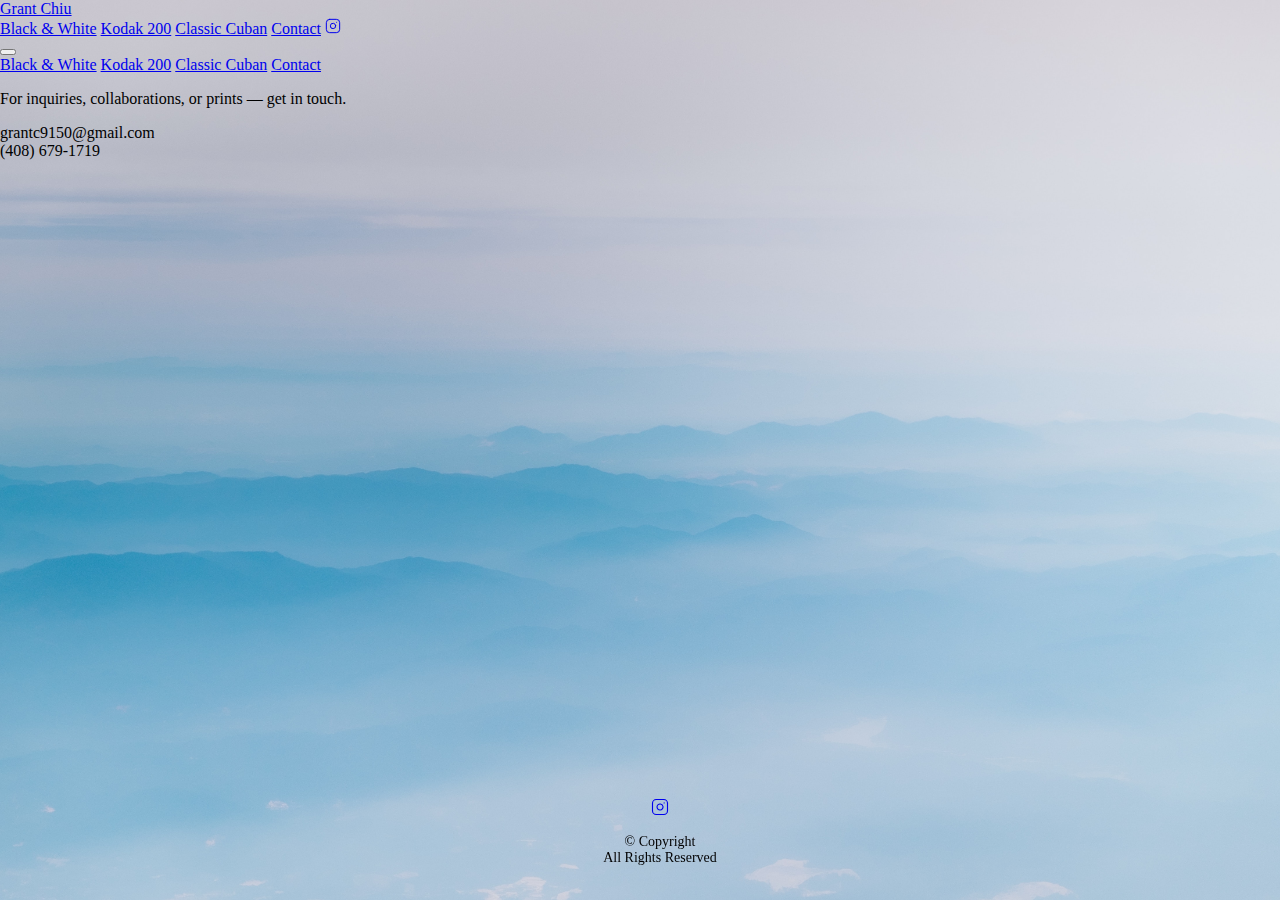
<file: contact/index.html>
<!DOCTYPE html>
<html lang="en">
<head>
    <meta charset="UTF-8" />
    <meta name="viewport" content="width=device-width, initial-scale=1.0" />
    <title>Contact | Grant Chiu</title>
    <meta name="description" content="Get in touch with Grant Chiu for photography inquiries, collaborations, or prints.">
    <meta property="og:title" content="Grant Chiu | Contact">
    <meta property="og:description" content="Get in touch with Grant Chiu for photography inquiries, collaborations, or prints.">
    <meta property="og:image" content="https://grantchiu.com/img/headshot.png">
    <meta property="og:url" content="https://grantchiu.com/contact">
    <meta property="og:type" content="website">
    <link rel="canonical" href="https://grantchiu.com/contact">
    <link rel="icon" type="image/svg+xml" href="/img/favicon.svg">
    <link rel="preconnect" href="https://fonts.googleapis.com">
    <link rel="preconnect" href="https://fonts.gstatic.com" crossorigin>
    <link href="https://fonts.googleapis.com/css2?family=Inter:wght@300;400;600;700&display=swap" rel="stylesheet">
    <link rel="stylesheet" href="/styles.css">
</head>
<body>

    <!-- Navigation -->
    <header class="nav">
        <a href="/" class="nav__logo">Grant Chiu</a>
        <nav class="nav__links" id="navLinks">
            <a href="/">Black & White</a>
            <a href="/kodak-200">Kodak 200</a>
            <a href="/classic-cuban">Classic Cuban</a>
            <a href="/contact">Contact</a>
            <a href="https://www.instagram.com/arcu.raw" target="_blank" class="nav__instagram" aria-label="Instagram">
                <svg width="16" height="16" viewBox="0 0 24 24" fill="none" stroke="currentColor" stroke-width="1.5" stroke-linecap="round" stroke-linejoin="round">
                    <rect x="2" y="2" width="20" height="20" rx="5" ry="5"></rect>
                    <path d="M16 11.37A4 4 0 1 1 12.63 8 4 4 0 0 1 16 11.37z"></path>
                    <line x1="17.5" y1="6.5" x2="17.51" y2="6.5"></line>
                </svg>
            </a>
        </nav>
        <button class="nav__hamburger" id="hamburger" aria-label="Toggle menu" aria-expanded="false">
            <span></span>
            <span></span>
            <span></span>
        </button>
    </header>

    <!-- Fullscreen Mobile Nav Overlay -->
    <div class="nav-overlay" id="navOverlay">
        <nav class="nav-overlay__links">
            <a href="/">Black & White</a>
            <a href="/kodak-200">Kodak 200</a>
            <a href="/classic-cuban">Classic Cuban</a>
            <a href="/contact">Contact</a>
        </nav>
    </div>

    <main>
        <!-- Contact -->
        <section class="contact" id="contact">
            <p>For inquiries, collaborations, or prints — get in touch.</p>
            <span class="contact__email">grantc9150@gmail.com</span>
            <br>
            <span class="contact__email">(408) 679-1719</span>
        </section>
    </main>

    <!-- Footer -->
    <footer class="footer">
        <a href="https://www.instagram.com/arcu.raw" target="_blank" class="footer__instagram" aria-label="Instagram">
            <svg width="18" height="18" viewBox="0 0 24 24" fill="none" stroke="currentColor" stroke-width="1.5" stroke-linecap="round" stroke-linejoin="round">
                <rect x="2" y="2" width="20" height="20" rx="5" ry="5"></rect>
                <path d="M16 11.37A4 4 0 1 1 12.63 8 4 4 0 0 1 16 11.37z"></path>
                <line x1="17.5" y1="6.5" x2="17.51" y2="6.5"></line>
            </svg>
        </a>
        <p>&copy; Copyright<br>All Rights Reserved</p>
    </footer>

    <script src="/script.js"></script>
</body>
</html>
</file>
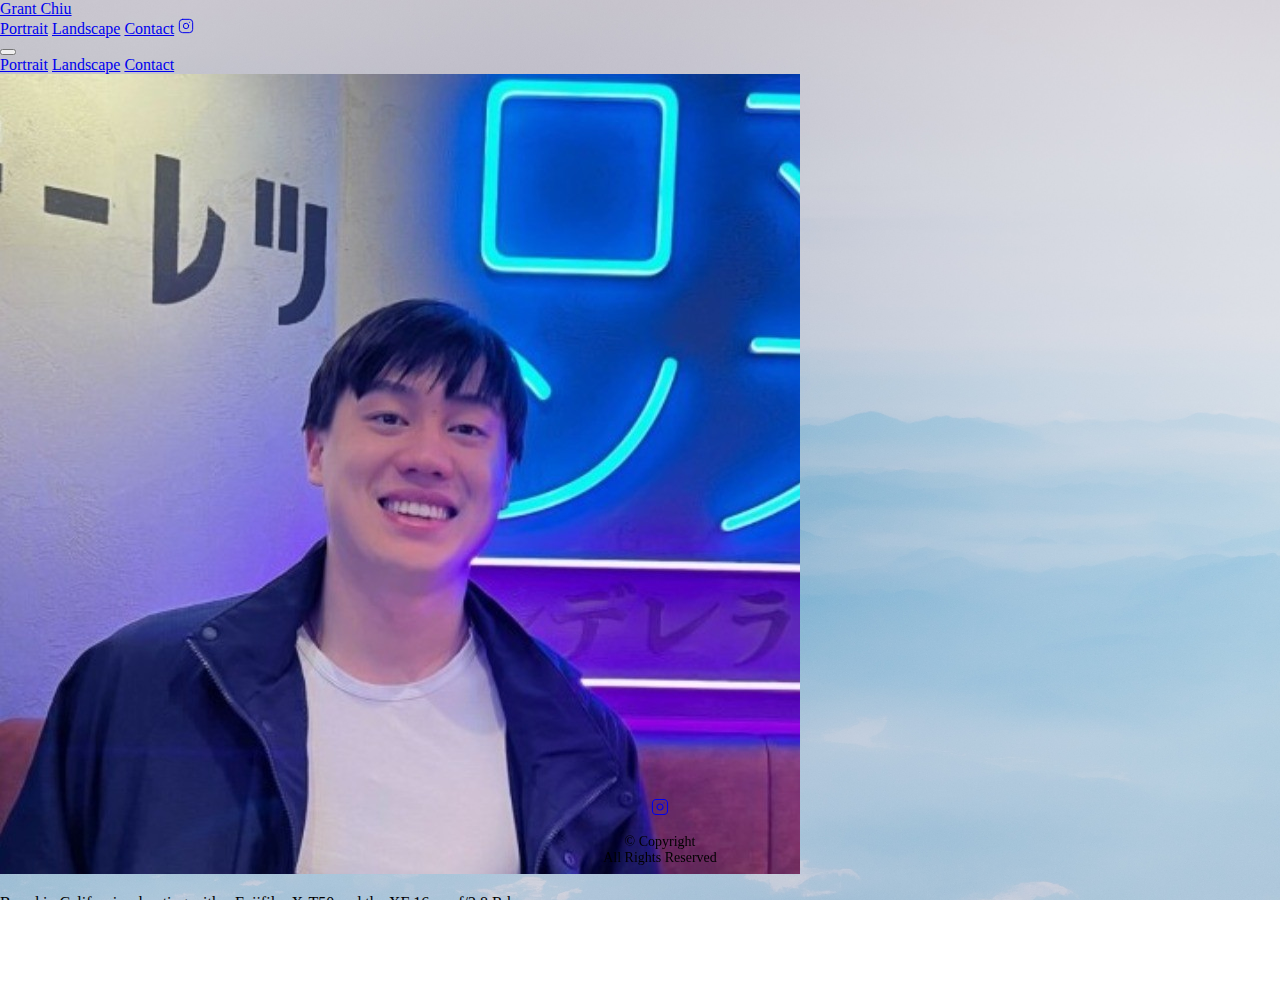
<file: contact.html>
<!DOCTYPE html>
<html lang="en">
<head>
    <meta charset="UTF-8" />
    <meta name="viewport" content="width=device-width, initial-scale=1.0" />
    <title>Grant Chiu</title>
    <link rel="icon" type="image/png" href="img/icons8-resume-website-32.png" sizes="32x32">
    <link rel="preconnect" href="https://fonts.googleapis.com">
    <link rel="preconnect" href="https://fonts.gstatic.com" crossorigin>
    <link href="https://fonts.googleapis.com/css2?family=Inter:wght@300;400;600;700&display=swap" rel="stylesheet">
    <link rel="stylesheet" href="styles.css">
</head>
<body>

    <!-- Navigation -->
    <header class="nav">
        <a href="index.html" class="nav__logo">Grant Chiu</a>
        <nav class="nav__links" id="navLinks">
            <a href="index.html">Portrait</a>
            <a href="landscape.html">Landscape</a>
            <a href="contact.html">Contact</a>
            <a href="https://www.instagram.com/" target="_blank" class="nav__instagram" aria-label="Instagram">
                <svg width="16" height="16" viewBox="0 0 24 24" fill="none" stroke="currentColor" stroke-width="1.5" stroke-linecap="round" stroke-linejoin="round">
                    <rect x="2" y="2" width="20" height="20" rx="5" ry="5"></rect>
                    <path d="M16 11.37A4 4 0 1 1 12.63 8 4 4 0 0 1 16 11.37z"></path>
                    <line x1="17.5" y1="6.5" x2="17.51" y2="6.5"></line>
                </svg>
            </a>
        </nav>
        <button class="nav__hamburger" id="hamburger" aria-label="Toggle menu" aria-expanded="false">
            <span></span>
            <span></span>
            <span></span>
        </button>
    </header>

    <!-- Fullscreen Mobile Nav Overlay -->
    <div class="nav-overlay" id="navOverlay">
        <nav class="nav-overlay__links">
            <a href="index.html">Portrait</a>
            <a href="landscape.html">Landscape</a>
            <a href="contact.html">Contact</a>
        </nav>
    </div>

    <main>
        <!-- Contact -->
        <section class="contact" id="contact">
            <div class="about__inner">
                <div class="about__portrait">
                    <img src="img/headshot.jpeg" alt="Portrait of Grant Chiu">
                </div>
                <p class="about__bio">Based in California, shooting with a Fujifilm X-T50 and the XF 16mm f/2.8 R lens.</p>
            </div>
            <p>For inquiries, collaborations, or prints — get in touch.</p>
            <span class="contact__email">grantc9150@gmail.com</span>
            <br>
            <span class="contact__email">(408) 679-1719</span>
        </section>
    </main>

    <!-- Footer -->
    <footer class="footer">
        <a href="https://www.instagram.com/" target="_blank" class="footer__instagram" aria-label="Instagram">
            <svg width="18" height="18" viewBox="0 0 24 24" fill="none" stroke="currentColor" stroke-width="1.5" stroke-linecap="round" stroke-linejoin="round">
                <rect x="2" y="2" width="20" height="20" rx="5" ry="5"></rect>
                <path d="M16 11.37A4 4 0 1 1 12.63 8 4 4 0 0 1 16 11.37z"></path>
                <line x1="17.5" y1="6.5" x2="17.51" y2="6.5"></line>
            </svg>
        </a>
        <p>&copy; Copyright<br>All Rights Reserved</p>
    </footer>

    <script src="script.js"></script>
</body>
</html>
</file>
<file: styles.css>
/* Set the background gradient for the entire page */
html,
body {
  height: 100%;
  margin: 0;
  padding: 0;
  overflow: hidden; /* Disable scrolling */
}

/* Set the background gradient for the html element */
html {
  /* background: linear-gradient(90deg, hsla(217, 100%, 50%, 1) 0%, hsla(186, 100%, 69%, 1) 100%); */
  background-image: url("img/backgroundimage.jpg");
  background-repeat: no-repeat;
  background-size: cover;
  background-position: center;
}

/* Styles for the buttons and image container */
.container {
  display: flex;
  flex-direction: column;
  align-items: center;
  justify-content: center;
  min-height: 100%; /* Change height to min-height to allow content to expand beyond the viewport */
  text-align: center;
  padding-bottom: 60px; /* Add some bottom padding to accommodate the footer */
}

/* Styles for the buttons container */
.buttons-container {
  display: flex;
  justify-content: center;
  align-items: center;
  flex-wrap: wrap;
  margin-top: 20px;
}

/* Styles for the buttons */
.button {
  display: flex;
  align-items: center;
  justify-content: center;
  width: 70px;
  height: 70px;
  border-radius: 70%;
  border: 3px solid black;
  overflow: hidden;
  margin: 20px;
  padding: 10px;
}

.button img {
  width: 55px;
  height: 55px;
  object-fit: cover;
  vertical-align: middle;
}

.button:hover {
  background-color: gray;
}

/* Styles for the footer */
footer {
  position: fixed;
  bottom: 0;
  left: 0;
  width: 100%;
  padding: 20px;
  text-align: center;
  font-size: 14px;
  background: inherit; /* Inherit the background from the html element */
  color: black; /* Set the font color to white for better visibility */
}

/* Styles for the circular portrait */
.portrait {
  width: 200px;
  height: 200px;
  border-radius: 50%;
  overflow: hidden;
  margin-bottom: 5px;
}

.portrait img {
  width: 100%;
  height: 100%;
  object-fit: cover;
}

h2 {
  font-size: 50px;
  color: black;
  margin-bottom: 20px;
  font-family: 'Merriweather', sans-serif;       
}
</file>
